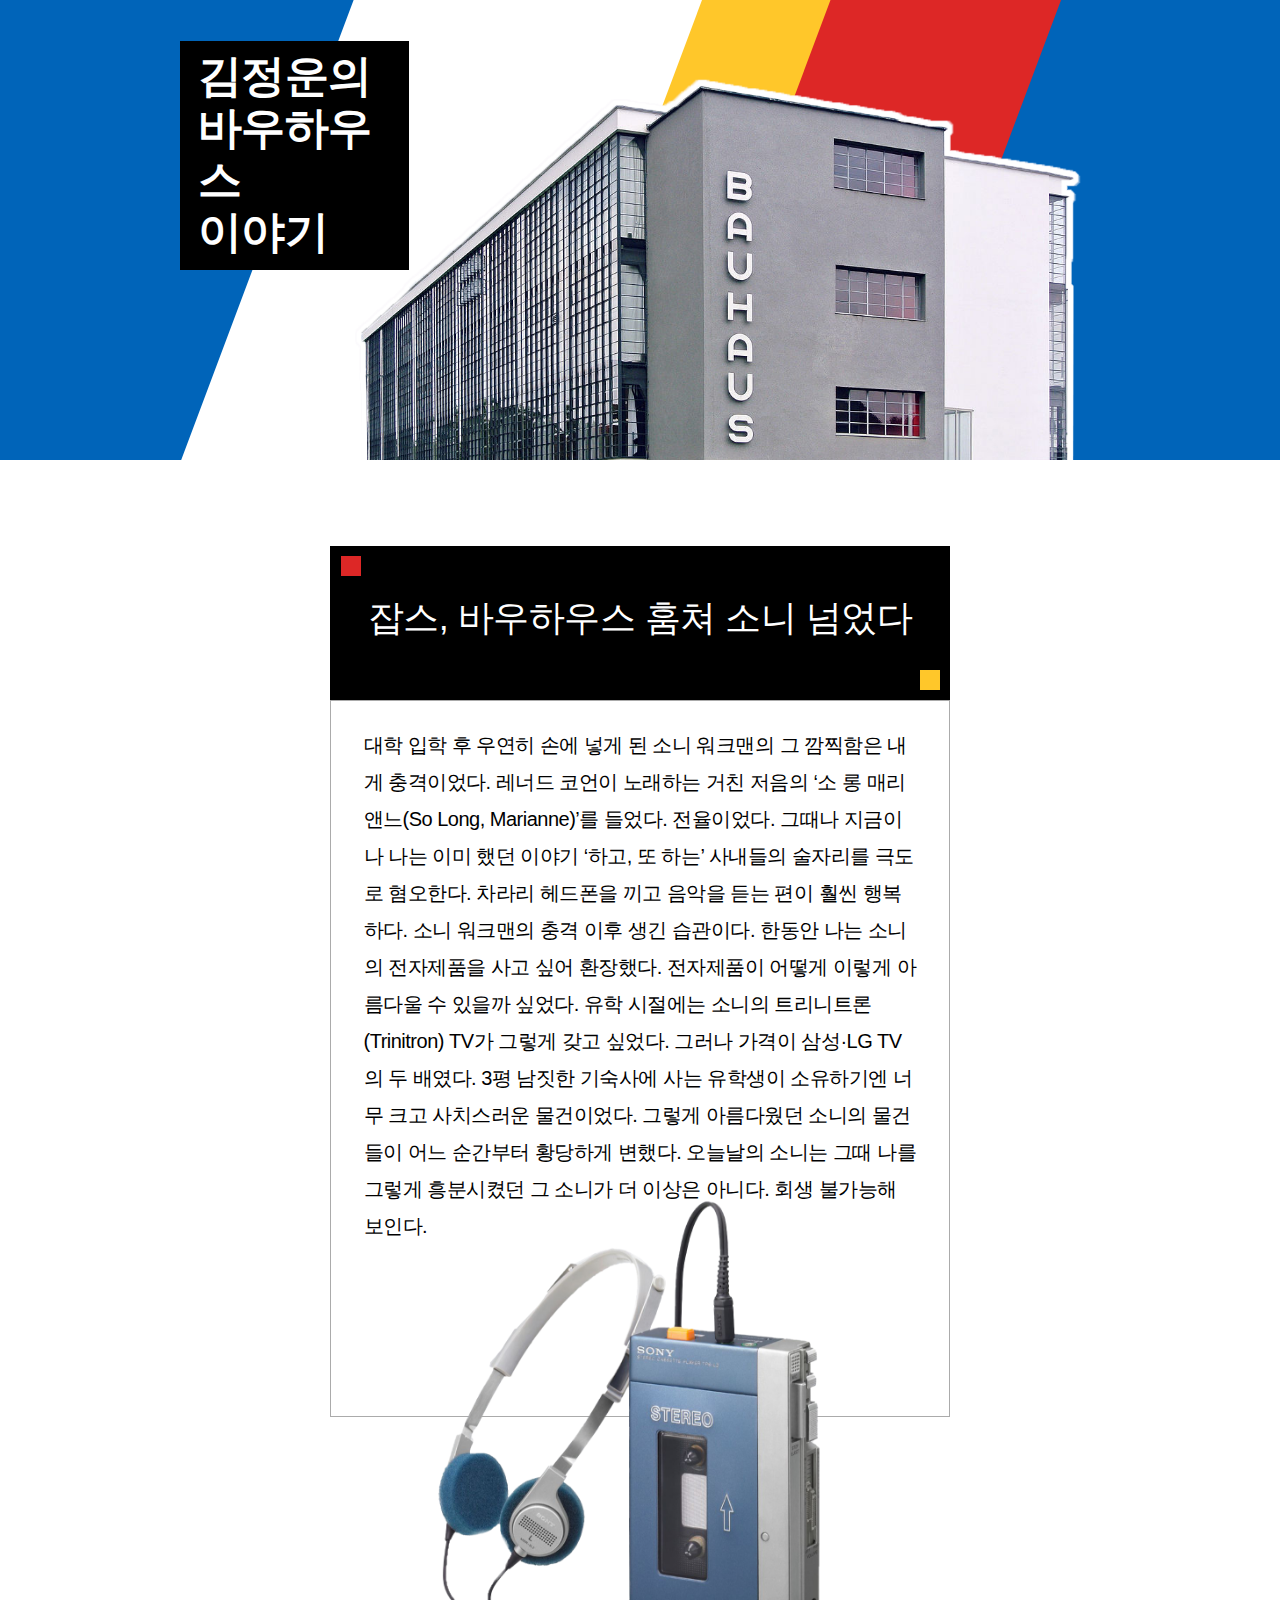
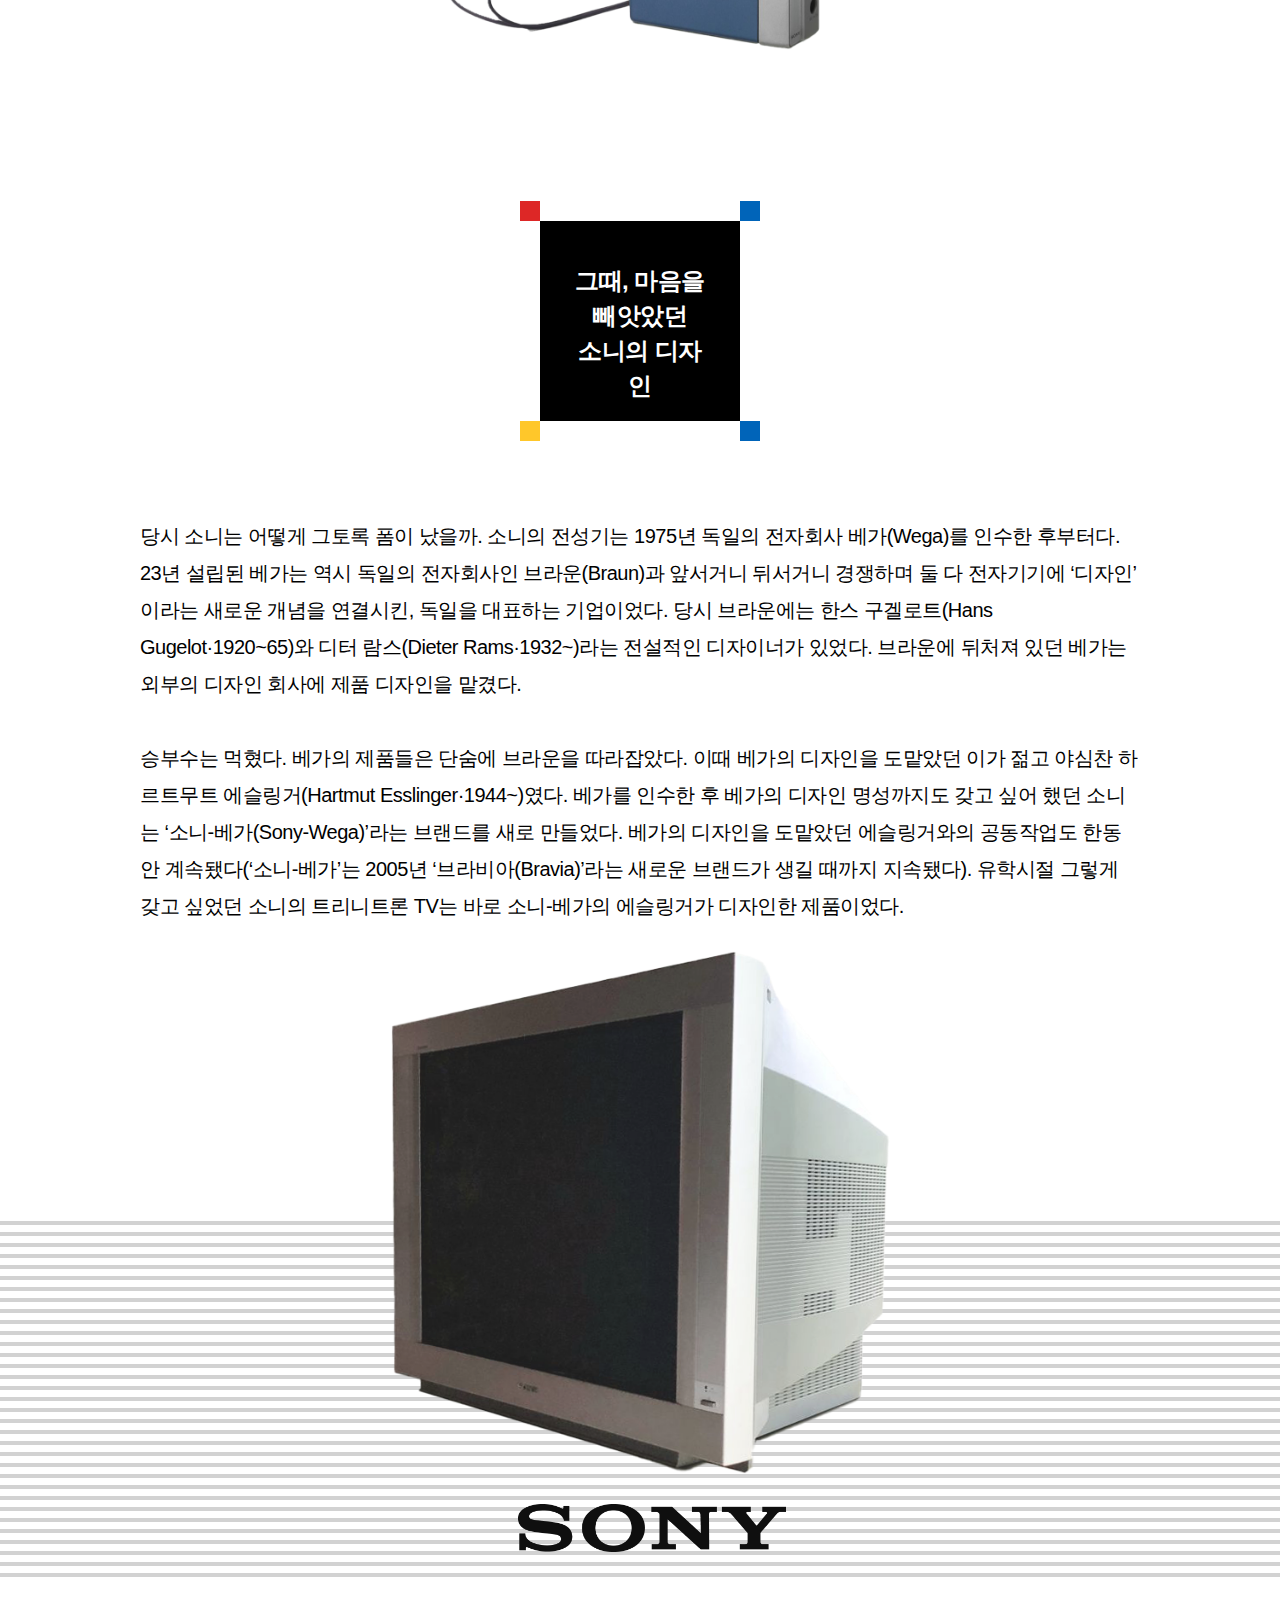
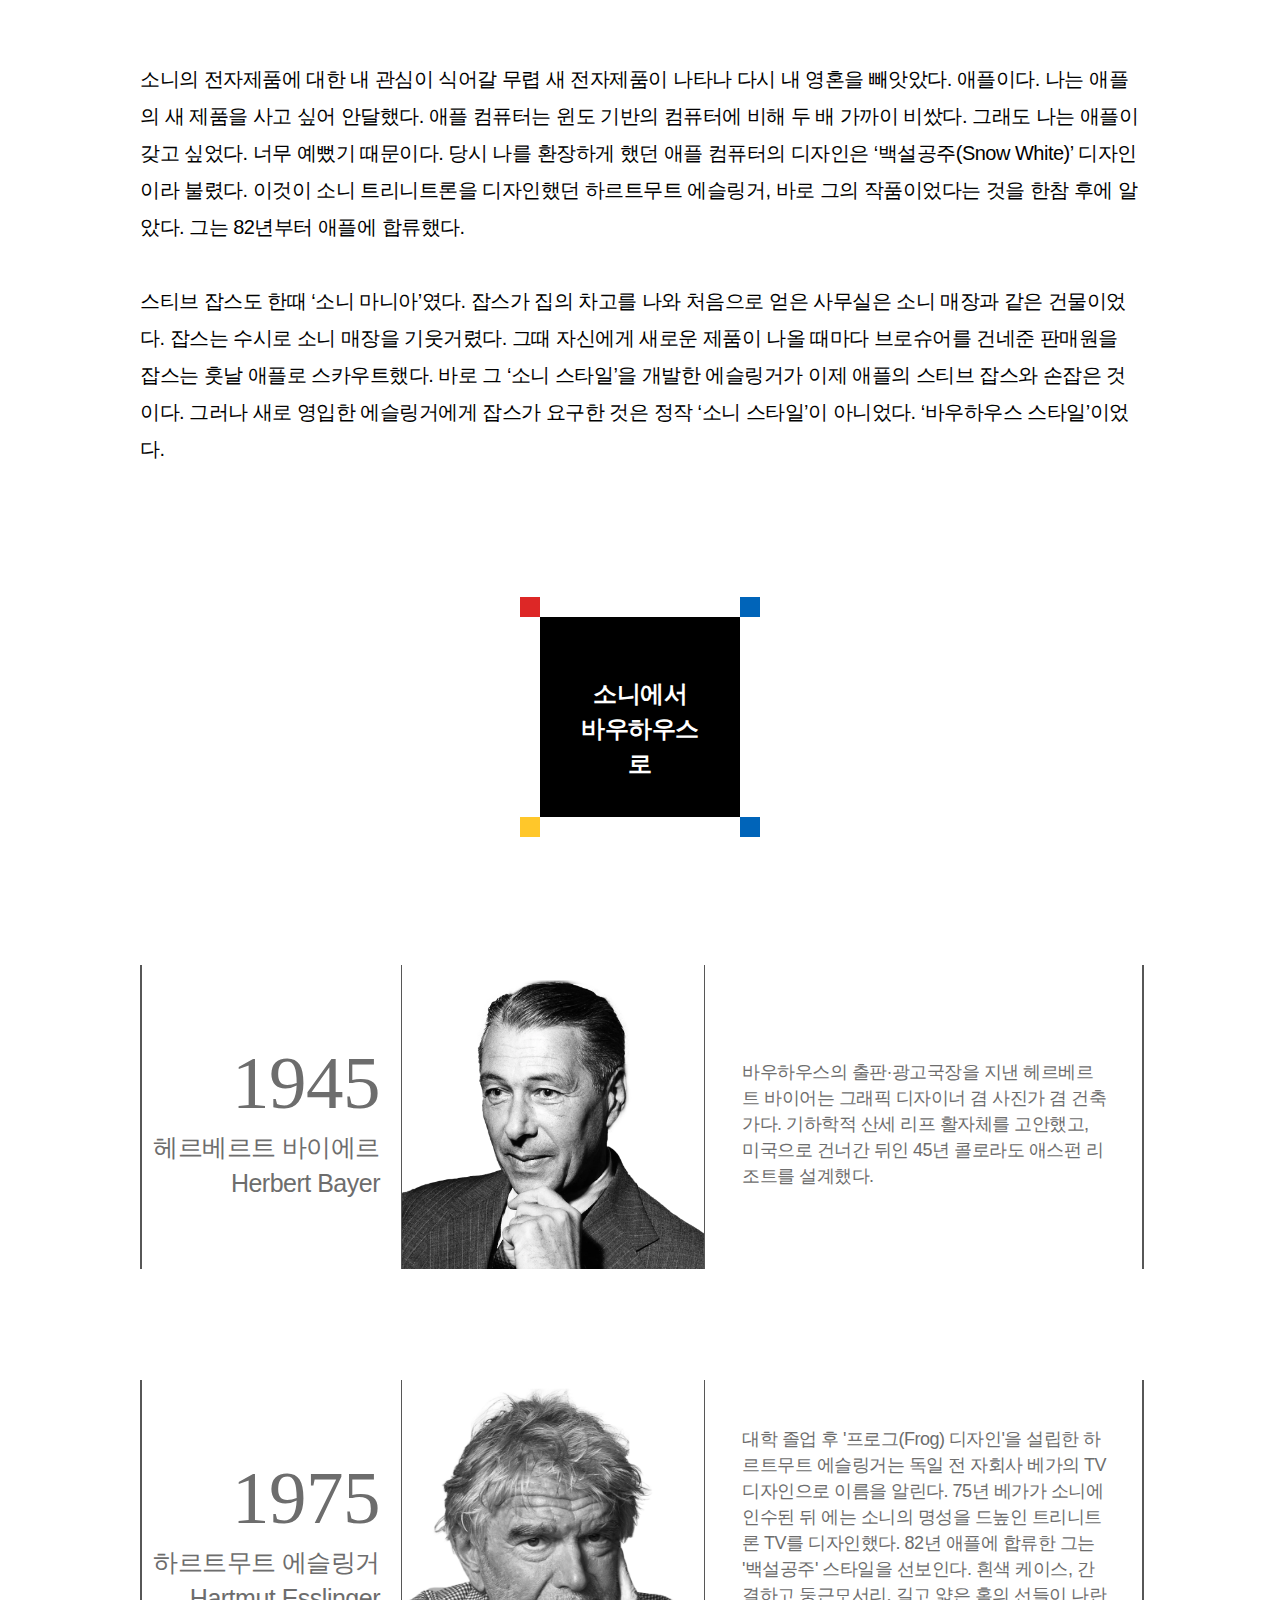
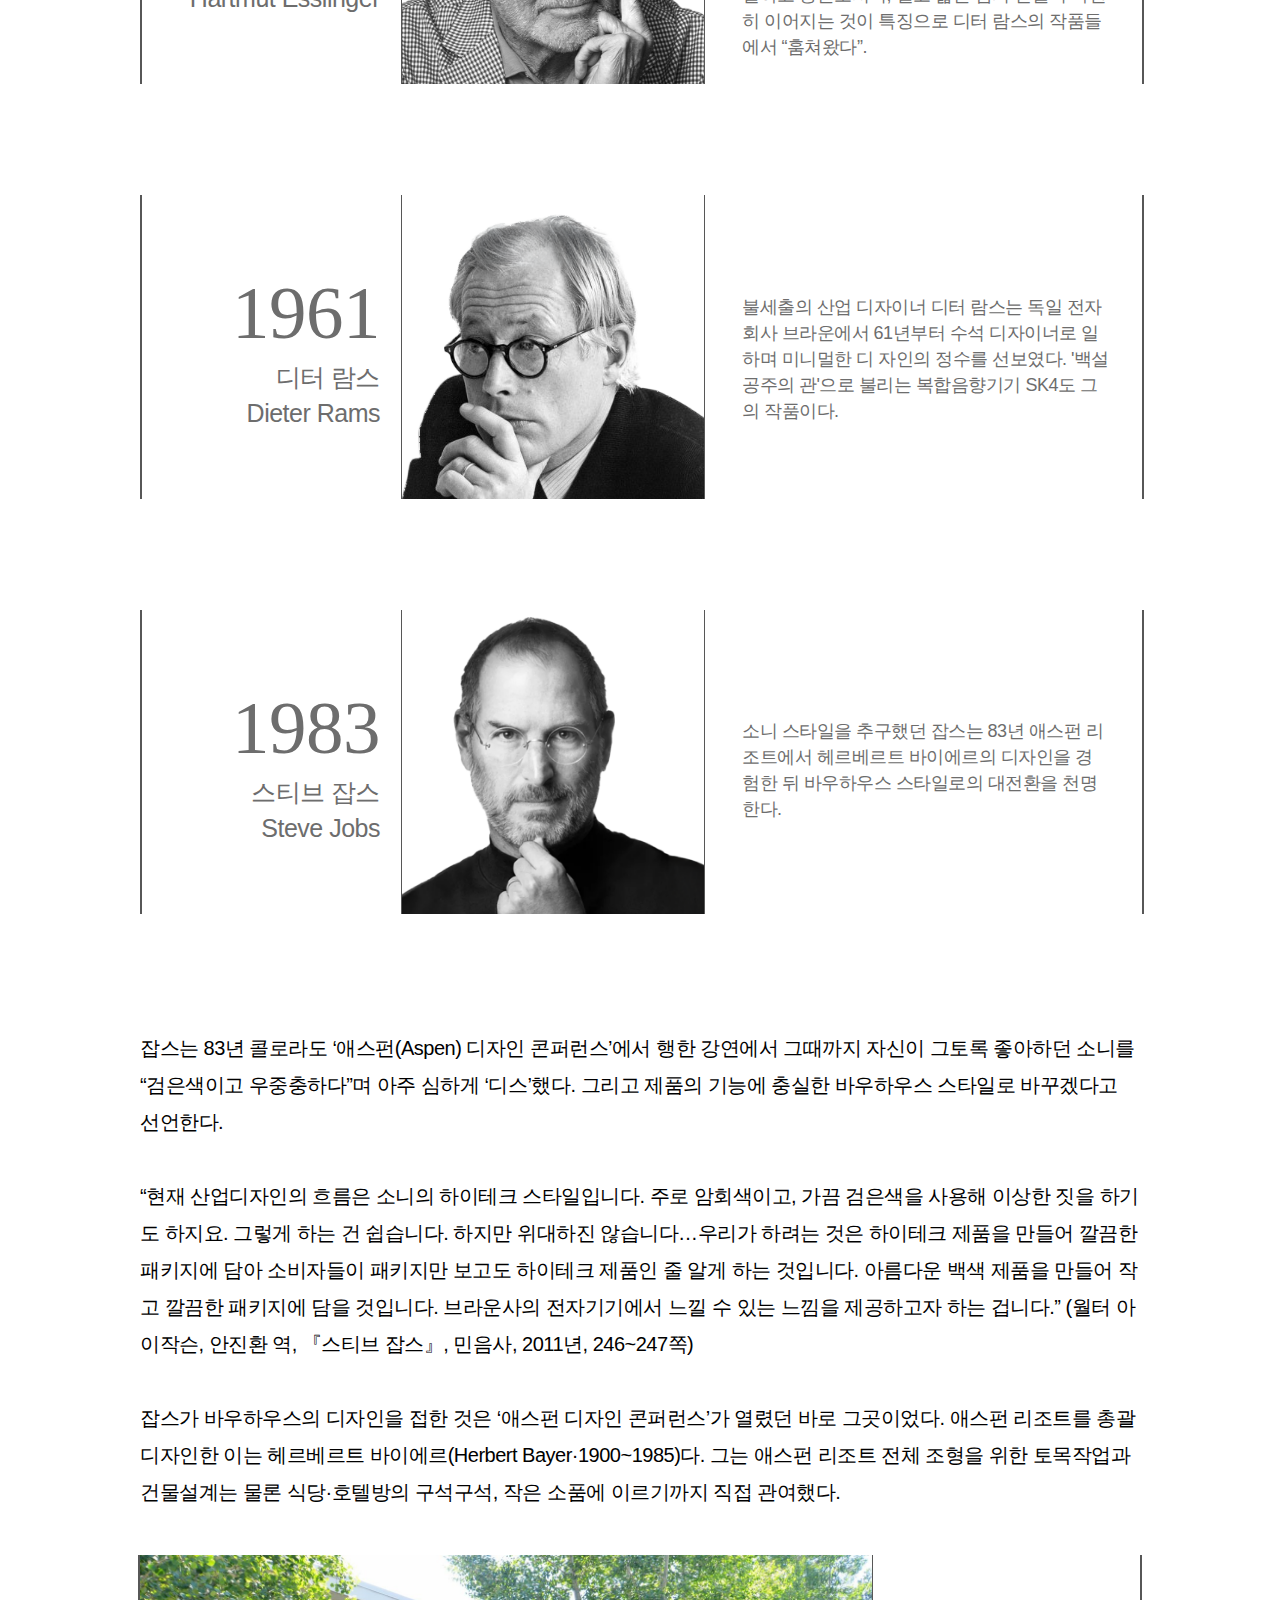
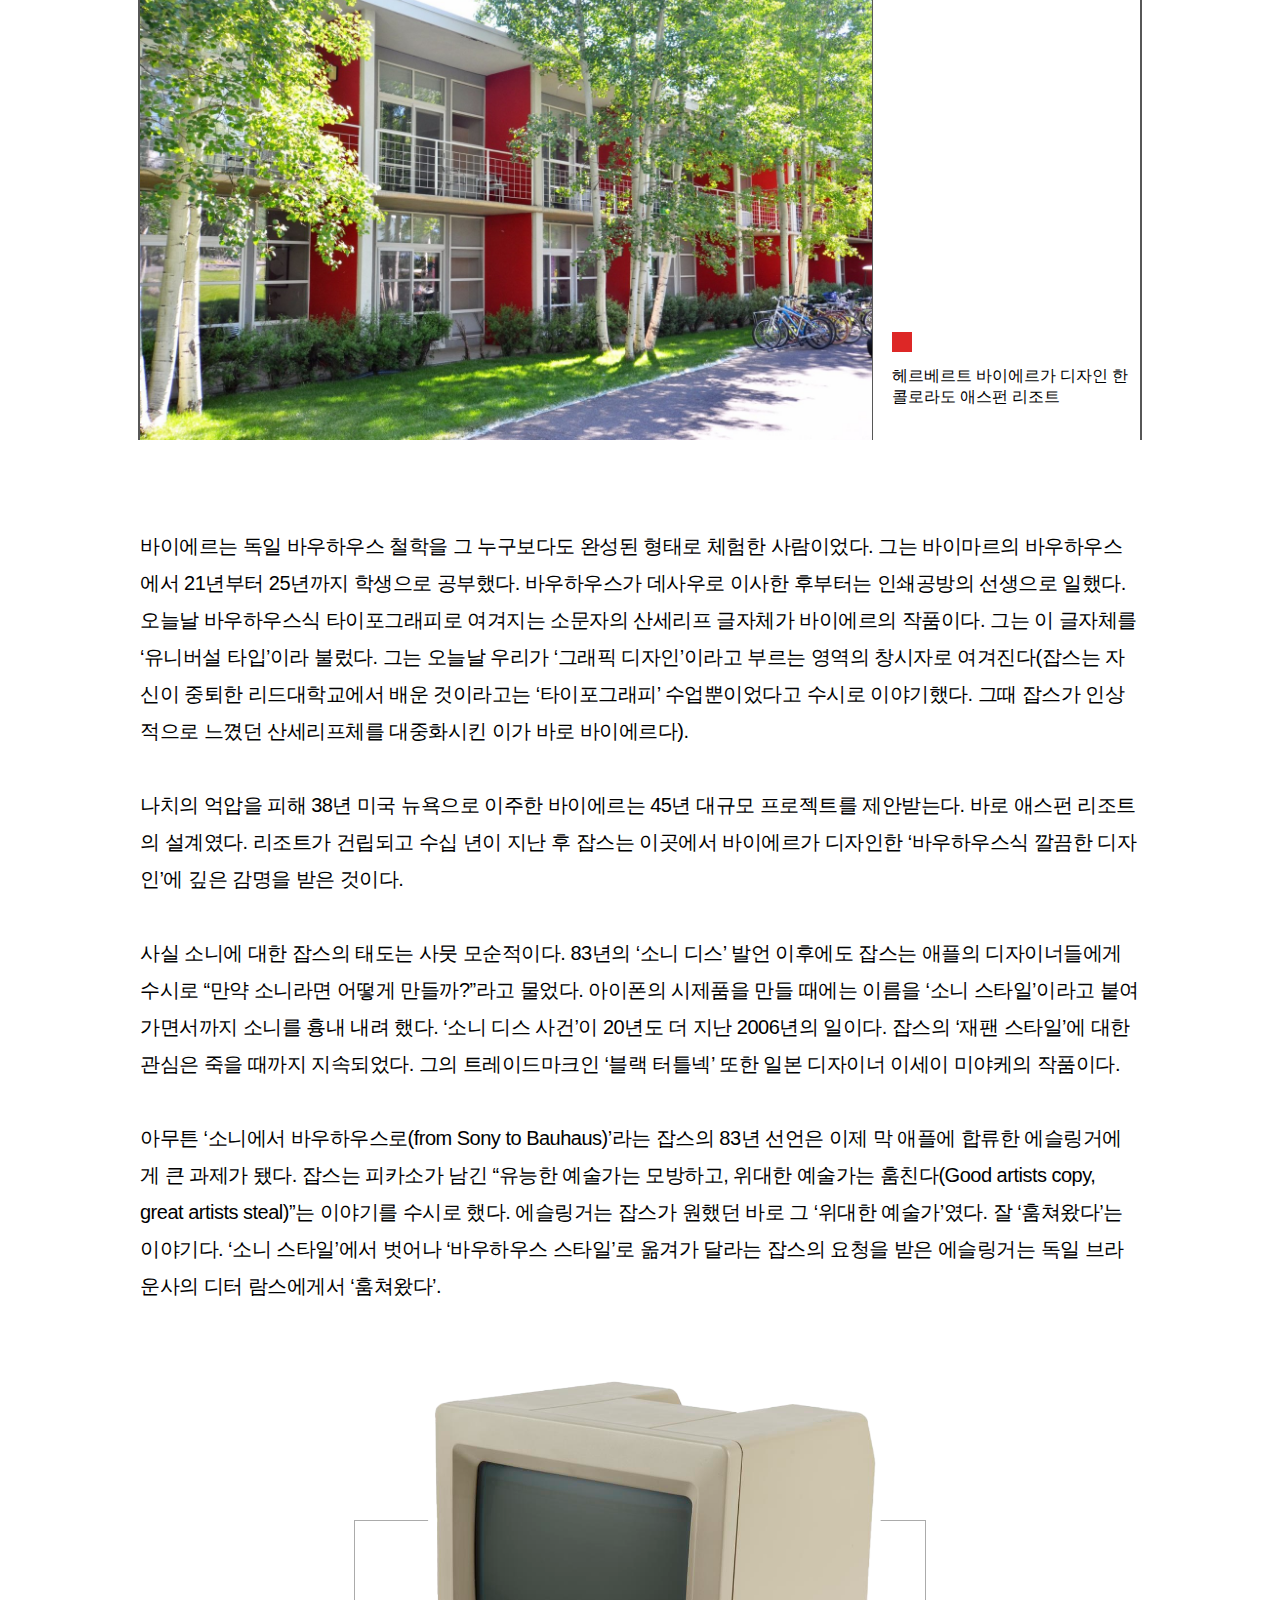
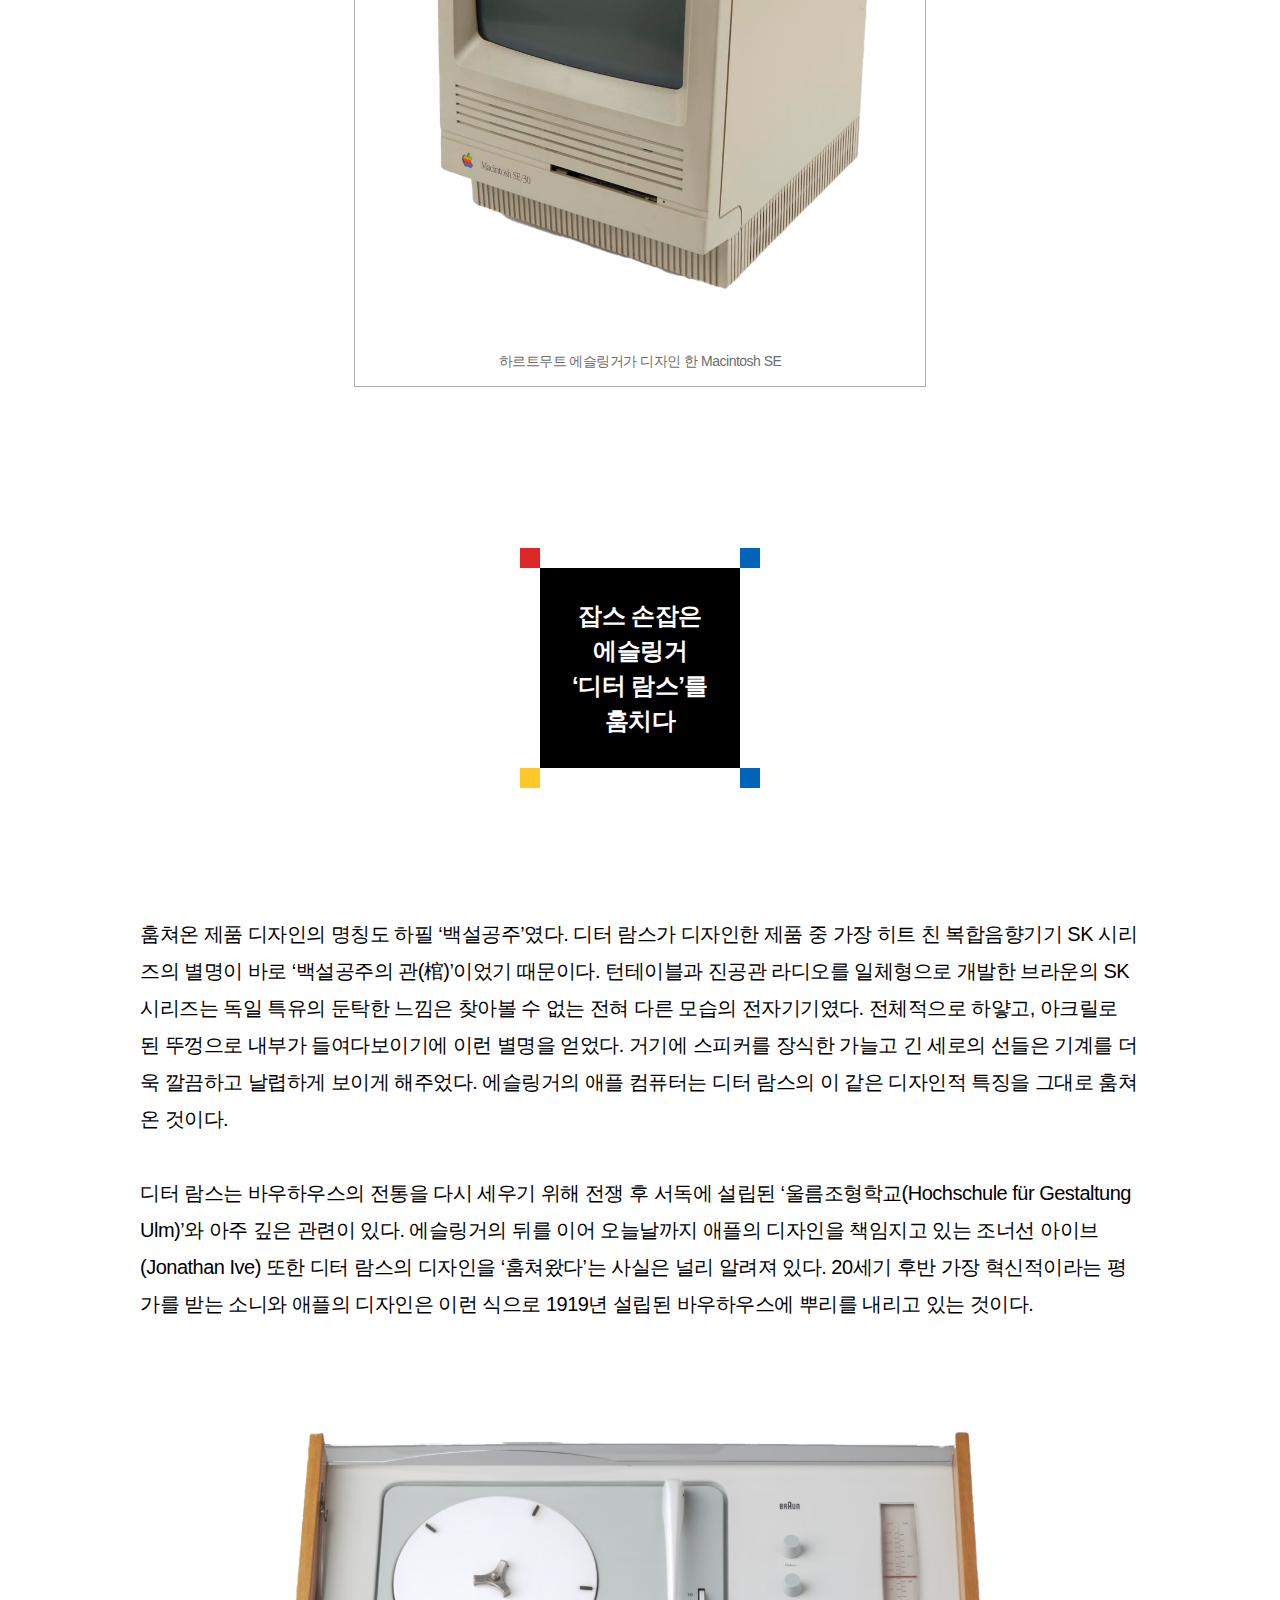
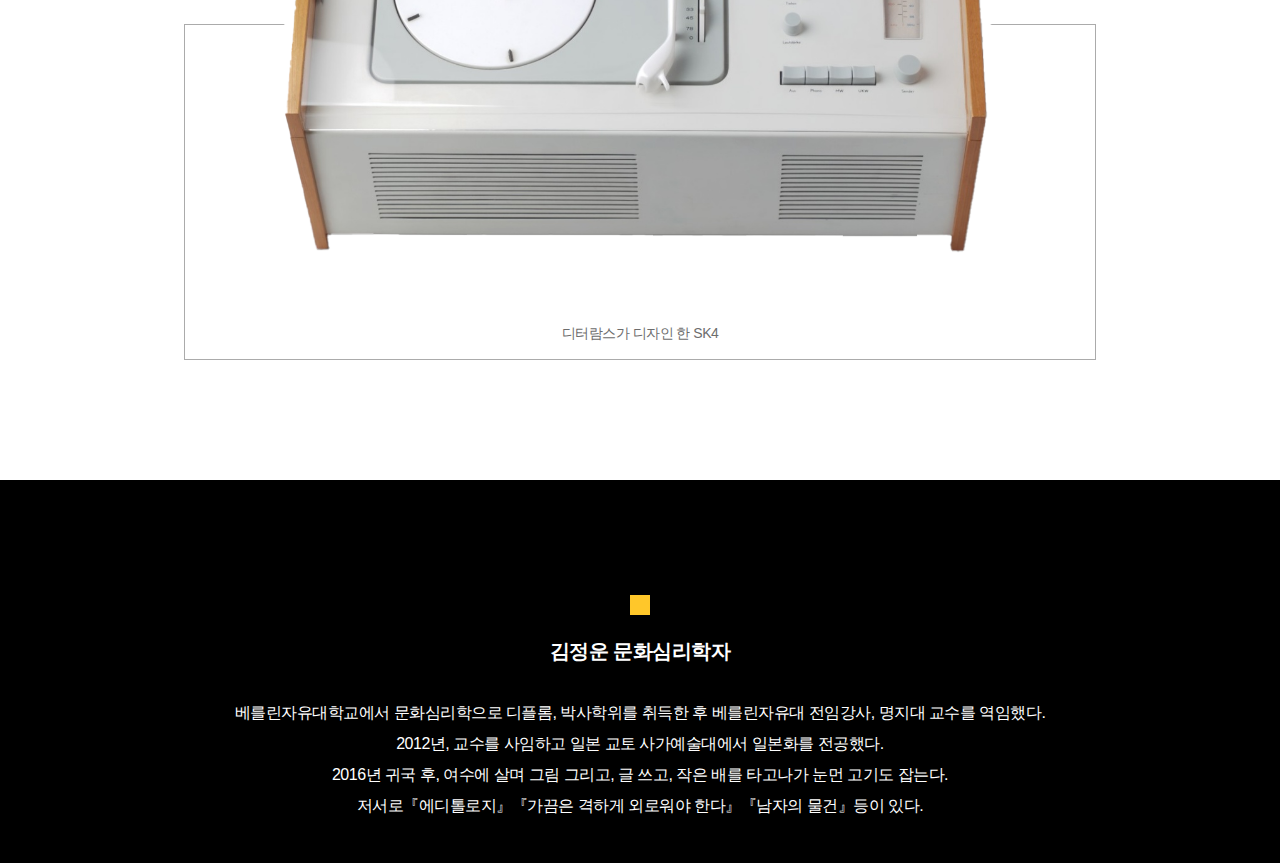
<file: index.html>
<!DOCTYPE html>
<html lang="ko">
<head>
    <meta charset="UTF-8">
    <meta name="viewport" content="width=device-width, initial-scale=1.0">
    <title>김정운의 ‘바우하우스 이야기’</title>
    <!-- 스타일을 HTML내부에 구성하지 않고 링크로 구성합니다. 아래 링크로 style.css의 내용을 불러옵니다. -->
    <link rel="stylesheet" href="style.css">
</head>
<body>
    <section>
        <!-- 상단 타이틀 영역 / 대제목과 바우하우스 이미지 노출-->
        <div class="block00">
            <div class="centerbox00">
                <div class="tit00">
                    <div class="txt00 font_b_00">
                        김정운의<br>바우하우스<br>이야기
                    </div>
                </div>
            </div>
        </div>
        <!-- 서두 : 중제목과 본문 노출 -->
        <div class="block01">
            <div class="tit01">
                <div class="txt01a font_b_01">
                    잡스, 바우하우스 훔쳐 소니 넘었다
                </div>
            </div>
            <div class="cont01">
                <div class="txt01b font_b_03">
                    대학 입학 후 우연히 손에 넣게 된 소니 워크맨의 그 깜찍함은 내게 충격이었다. 레너드 코언이 노래하는 거친 저음의 ‘소 롱 매리앤느(So Long, Marianne)’를 들었다. 전율이었다. 그때나 지금이나 나는 이미 했던 이야기 ‘하고, 또 하는’ 사내들의 술자리를 극도로 혐오한다. 차라리 헤드폰을 끼고 음악을 듣는 편이 훨씬 행복하다. 소니 워크맨의 충격 이후 생긴 습관이다. 한동안 나는 소니의 전자제품을 사고 싶어 환장했다. 전자제품이 어떻게 이렇게 아름다울 수 있을까 싶었다. 유학 시절에는 소니의 트리니트론(Trinitron) TV가 그렇게 갖고 싶었다. 그러나 가격이 삼성·LG TV의 두 배였다. 3평 남짓한 기숙사에 사는 유학생이 소유하기엔 너무 크고 사치스러운 물건이었다. 그렇게 아름다웠던 소니의 물건들이 어느 순간부터 황당하게 변했다. 오늘날의 소니는 그때 나를 그렇게 흥분시켰던 그 소니가 더 이상은 아니다. 회생 불가능해 보인다. 
                </div>
            </div>
        </div>
        <!-- 소제목 1, 본문 1 노출-->
        <div class="block02">
            <div class="tit02">
                <div class="txt02 font_b_02">
                    그때, 마음을<br>빼앗았던<br>소니의 디자인
                </div>
            </div>
            <div class="cont02a font_b_03">
                당시 소니는 어떻게 그토록 폼이 났을까. 소니의 전성기는 1975년 독일의 전자회사 베가(Wega)를 인수한 후부터다. 23년 설립된 베가는 역시 독일의 전자회사인 브라운(Braun)과 앞서거니 뒤서거니 경쟁하며 둘 다 전자기기에 ‘디자인’이라는 새로운 개념을 연결시킨, 독일을 대표하는 기업이었다. 당시 브라운에는 한스 구겔로트(Hans Gugelot·1920~65)와 디터 람스(Dieter Rams·1932~)라는 전설적인 디자이너가 있었다. 브라운에 뒤처져 있던 베가는 외부의 디자인 회사에 제품 디자인을 맡겼다.<br><br>

                승부수는 먹혔다. 베가의 제품들은 단숨에 브라운을 따라잡았다. 이때 베가의 디자인을 도맡았던 이가 젊고 야심찬 하르트무트 에슬링거(Hartmut Esslinger·1944~)였다. 베가를 인수한 후 베가의 디자인 명성까지도 갖고 싶어 했던 소니는 ‘소니-베가(Sony-Wega)’라는 브랜드를 새로 만들었다. 베가의 디자인을 도맡았던 에슬링거와의 공동작업도 한동안 계속됐다(‘소니-베가’는 2005년 ‘브라비아(Bravia)’라는 새로운 브랜드가 생길 때까지 지속됐다). 유학시절 그렇게 갖고 싶었던 소니의 트리니트론 TV는 바로 소니-베가의 에슬링거가 디자인한 제품이었다.
            </div>
            <div class="cont02b">
                <img src="img/pic02.png" alt="소니 트리니트론 TV">
            </div>
            <div class="cont02c font_b_03">
                소니의 전자제품에 대한 내 관심이 식어갈 무렵 새 전자제품이 나타나 다시 내 영혼을 빼앗았다. 애플이다. 나는 애플의 새 제품을 사고 싶어 안달했다. 애플 컴퓨터는 윈도 기반의 컴퓨터에 비해 두 배 가까이 비쌌다. 그래도 나는 애플이 갖고 싶었다. 너무 예뻤기 때문이다. 당시 나를 환장하게 했던 애플 컴퓨터의 디자인은 ‘백설공주(Snow White)’ 디자인이라 불렸다. 이것이 소니 트리니트론을 디자인했던 하르트무트 에슬링거, 바로 그의 작품이었다는 것을 한참 후에 알았다. 그는 82년부터 애플에 합류했다.<br><br>

                스티브 잡스도 한때 ‘소니 마니아’였다. 잡스가 집의 차고를 나와 처음으로 얻은 사무실은 소니 매장과 같은 건물이었다. 잡스는 수시로 소니 매장을 기웃거렸다. 그때 자신에게 새로운 제품이 나올 때마다 브로슈어를 건네준 판매원을 잡스는 훗날 애플로 스카우트했다. 바로 그 ‘소니 스타일’을 개발한 에슬링거가 이제 애플의 스티브 잡스와 손잡은 것이다. 그러나 새로 영입한 에슬링거에게 잡스가 요구한 것은 정작 ‘소니 스타일’이 아니었다. ‘바우하우스 스타일’이었다.
            </div>
        </div>
        <!-- 소제목 2, 도표와 본문 2 노출 -->
        <div class="block03">
            <div class="tit03">
                <div class="txt03 font_b_02">
                    소니에서<br> 바우하우스로
                </div>
            </div>

            <!-- 도표 4개 처리 -->
            <div class="wrap_table">
                <!-- 표(1) 헤르베르트 바이에드  -->
                <div class="table03a">
                    <div class="td01">
                        <div class="td_txt01 font_t_01">1945</div>
                        <div class="td_txt02 font_t_02">
                            헤르베르트 바이에르<br>
                            Herbert Bayer
                        </div>
                    </div>
                    <div class="td02"><img src="img/pic03.png" alt=""></div>
                    <div class="td03">
                        <div class="td_txt03 font_t_03 td_txt03_ext01">
                            바우하우스의 출판·광고국장을 지낸 헤르베르트 바이어는 그래픽 디자이너 겸 사진가 겸 건축가다. 기하학적 산세 리프 활자체를 고안했고, 미국으로 건너간 뒤인 45년 콜로라도 애스펀 리조트를 설계했다.
                        </div>
                    </div>
                </div>
                <!-- 표(2) 하르트무트 에슬링거  -->
                <div class="table03b">
                    <div class="td01">
                        <div class="td_txt01 font_t_01">1975</div>
                        <div class="td_txt02 font_t_02">
                            하르트무트 에슬링거<br>
                            Hartmut Esslinger
                        </div>
                    </div>
                    <div class="td02"><img src="img/pic04.png" alt=""></div>
                    <div class="td03">
                        <div class="td_txt03 font_t_03 td_txt03_ext02">
                            대학 졸업 후 '프로그(Frog) 디자인'을 설립한 하르트무트 에슬링거는 독일 전 자회사 베가의 TV디자인으로 이름을 알린다. 75년 베가가 소니에 인수된 뒤 에는 소니의 명성을 드높인 트리니트론 TV를 디자인했다. 82년 애플에 합류한 그는 '백설공주' 스타일을 선보인다. 흰색 케이스, 간결하고 둥근모서리, 길고 얇은 홈의 선들이 나란히 이어지는 것이 특징으로 디터 람스의 작품들에서 “훔쳐왔다”.
                        </div>
                    </div>
                </div>
                <!-- 표(3) 디터 람스  -->
                <div class="table03c">
                    <div class="td01">
                        <div class="td_txt01 font_t_01">1961</div>
                        <div class="td_txt02 font_t_02">
                            디터 람스<br>
                            Dieter Rams
                        </div>
                    </div>
                    <div class="td02"><img src="img/pic05.png" alt=""></div>
                    <div class="td03">
                        <div class="td_txt03 font_t_03 td_txt03_ext03">
                            불세출의 산업 디자이너 디터 람스는 독일 전자회사 브라운에서 61년부터 수석 디자이너로 일하며 미니멀한 디 자인의 정수를 선보였다. '백설공주의 관'으로 불리는 복합음향기기 SK4도 그의 작품이다.
                        </div>
                    </div>
                </div>
                <!-- 표(4) 스티브 잡스  -->
                <div class="table03d">
                    <div class="td01">
                        <div class="td_txt01 font_t_01">1983</div>
                        <div class="td_txt02 font_t_02">
                            스티브 잡스<br>
                            Steve Jobs
                        </div>
                    </div>
                    <div class="td02"><img src="img/pic06.png" alt=""></div>
                    <div class="td03">
                        <div class="td_txt03 font_t_03 td_txt03_ext04">
                            소니 스타일을 추구했던 잡스는 83년 애스펀 리조트에서 헤르베르트 바이에르의 디자인을 경험한 뒤 바우하우스 스타일로의 대전환을 천명한다.
                        </div>
                    </div>
                </div>
            </div>

            <div class="cont03a font_b_03">
                잡스는 83년 콜로라도 ‘애스펀(Aspen) 디자인 콘퍼런스’에서 행한 강연에서 그때까지 자신이 그토록 좋아하던 소니를 “검은색이고 우중충하다”며 아주 심하게 ‘디스’했다. 그리고 제품의 기능에 충실한 바우하우스 스타일로 바꾸겠다고 선언한다.<br><br>

                “현재 산업디자인의 흐름은 소니의 하이테크 스타일입니다. 주로 암회색이고, 가끔 검은색을 사용해 이상한 짓을 하기도 하지요. 그렇게 하는 건 쉽습니다. 하지만 위대하진 않습니다…우리가 하려는 것은 하이테크 제품을 만들어 깔끔한 패키지에 담아 소비자들이 패키지만 보고도 하이테크 제품인 줄 알게 하는 것입니다. 아름다운 백색 제품을 만들어 작고 깔끔한 패키지에 담을 것입니다. 브라운사의 전자기기에서 느낄 수 있는 느낌을 제공하고자 하는 겁니다.” (월터 아이작슨, 안진환 역, 『스티브 잡스』, 민음사, 2011년, 246~247쪽)<br><br>

                잡스가 바우하우스의 디자인을 접한 것은 ‘애스펀 디자인 콘퍼런스’가 열렸던 바로 그곳이었다. 애스펀 리조트를 총괄 디자인한 이는 헤르베르트 바이에르(Herbert Bayer·1900~1985)다. 그는 애스펀 리조트 전체 조형을 위한 토목작업과 건물설계는 물론 식당·호텔방의 구석구석, 작은 소품에 이르기까지 직접 관여했다.
            </div>
            <!-- 콜로라도 에스펀 리조트 - 사진과 설명 처리 -->
            <div class="cont03b">
                <div class="centerbox03">
                    <div class="td04"><img src="img/pic07.png" alt="에스펀리조트"></div>
                    <div class="td05">
                        <div class="red_box"></div>
                        <div class="td_txt05">
                            헤르베르트 바이에르가 디자인 한<br>
                            콜로라도 애스펀 리조트
                        </div>
                    </div>
                </div>
            </div>

            <div class="cont03c font_b_03">
                바이에르는 독일 바우하우스 철학을 그 누구보다도 완성된 형태로 체험한 사람이었다. 그는 바이마르의 바우하우스에서 21년부터 25년까지 학생으로 공부했다. 바우하우스가 데사우로 이사한 후부터는 인쇄공방의 선생으로 일했다. 오늘날 바우하우스식 타이포그래피로 여겨지는 소문자의 산세리프 글자체가 바이에르의 작품이다. 그는 이 글자체를 ‘유니버설 타입’이라 불렀다. 그는 오늘날 우리가 ‘그래픽 디자인’이라고 부르는 영역의 창시자로 여겨진다(잡스는 자신이 중퇴한 리드대학교에서 배운 것이라고는 ‘타이포그래피’ 수업뿐이었다고 수시로 이야기했다. 그때 잡스가 인상적으로 느꼈던 산세리프체를 대중화시킨 이가 바로 바이에르다).<br><br>

                나치의 억압을 피해 38년 미국 뉴욕으로 이주한 바이에르는 45년 대규모 프로젝트를 제안받는다. 바로 애스펀 리조트의 설계였다. 리조트가 건립되고 수십 년이 지난 후 잡스는 이곳에서 바이에르가 디자인한 ‘바우하우스식 깔끔한 디자인’에 깊은 감명을 받은 것이다.<br><br>

                사실 소니에 대한 잡스의 태도는 사뭇 모순적이다. 83년의 ‘소니 디스’ 발언 이후에도 잡스는 애플의 디자이너들에게 수시로 “만약 소니라면 어떻게 만들까?”라고 물었다. 아이폰의 시제품을 만들 때에는 이름을 ‘소니 스타일’이라고 붙여가면서까지 소니를 흉내 내려 했다. ‘소니 디스 사건’이 20년도 더 지난 2006년의 일이다. 잡스의 ‘재팬 스타일’에 대한 관심은 죽을 때까지 지속되었다. 그의 트레이드마크인 ‘블랙 터틀넥’ 또한 일본 디자이너 이세이 미야케의 작품이다.<br><br>

                아무튼 ‘소니에서 바우하우스로(from Sony to Bauhaus)’라는 잡스의 83년 선언은 이제 막 애플에 합류한 에슬링거에게 큰 과제가 됐다. 잡스는 피카소가 남긴 “유능한 예술가는 모방하고, 위대한 예술가는 훔친다(Good artists copy, great artists steal)”는 이야기를 수시로 했다. 에슬링거는 잡스가 원했던 바로 그 ‘위대한 예술가’였다. 잘 ‘훔쳐왔다’는 이야기다. ‘소니 스타일’에서 벗어나 ‘바우하우스 스타일’로 옮겨가 달라는 잡스의 요청을 받은 에슬링거는 독일 브라운사의 디터 람스에게서 ‘훔쳐왔다’.
            </div>
            <!-- Macintosh SE 사진과 설명처리 -->
            <div class="cont03d">
                <div class="capt01 font_b_04">
                    하르트무트 에슬링거가 디자인 한 Macintosh SE
                </div>
            </div>

        </div>
        <!-- 소제목 2, 도표와 본문 2 노출 -->
        <div class="block04">
            <div class="tit04">
                <div class="txt04 font_b_02">
                    잡스 손잡은<br>에슬링거<br>‘디터 람스’를<br>훔치다
                </div>
            </div>
            <div class="cont04a font_b_03">
                훔쳐온 제품 디자인의 명칭도 하필 ‘백설공주’였다. 디터 람스가 디자인한 제품 중 가장 히트 친 복합음향기기 SK 시리즈의 별명이 바로 ‘백설공주의 관(棺)’이었기 때문이다. 턴테이블과 진공관 라디오를 일체형으로 개발한 브라운의 SK 시리즈는 독일 특유의 둔탁한 느낌은 찾아볼 수 없는 전혀 다른 모습의 전자기기였다. 전체적으로 하얗고, 아크릴로 된 뚜껑으로 내부가 들여다보이기에 이런 별명을 얻었다. 거기에 스피커를 장식한 가늘고 긴 세로의 선들은 기계를 더욱 깔끔하고 날렵하게 보이게 해주었다. 에슬링거의 애플 컴퓨터는 디터 람스의 이 같은 디자인적 특징을 그대로 훔쳐온 것이다.<br><br>

                디터 람스는 바우하우스의 전통을 다시 세우기 위해 전쟁 후 서독에 설립된 ‘울름조형학교(Hochschule für Gestaltung Ulm)’와 아주 깊은 관련이 있다. 에슬링거의 뒤를 이어 오늘날까지 애플의 디자인을 책임지고 있는 조너선 아이브(Jonathan Ive) 또한 디터 람스의 디자인을 ‘훔쳐왔다’는 사실은 널리 알려져 있다. 20세기 후반 가장 혁신적이라는 평가를 받는 소니와 애플의 디자인은 이런 식으로 1919년 설립된 바우하우스에 뿌리를 내리고 있는 것이다.
            </div>
            <!-- 디터람스 SK4 사진과 설명 처리 -->
            <div class="cont04b">
                <div class="capt02 font_b_04">
                    디터람스가 디자인 한 SK4
                </div>
            </div>
        </div>
    </section>
    <!-- 캡션 제목, 캡션 본문을 푸터로 처리합니다. -->
    <footer>
        <div class="centerbox_fo">
            <div class="yell_box"></div>
            <div class="fo01 font_f_01">김정운 문화심리학자</div>
            <div class="fo02 font_f_02">
                베를린자유대학교에서 문화심리학으로 디플롬, 박사학위를 취득한 후 베를린자유대 전임강사, 명지대 교수를 역임했다.<br>
                2012년, 교수를 사임하고 일본 교토 사가예술대에서 일본화를 전공했다.<br>
                2016년 귀국 후, 여수에 살며 그림 그리고, 글 쓰고, 작은 배를 타고나가 눈먼 고기도 잡는다.<br>
                저서로『에디톨로지』『가끔은 격하게 외로워야 한다』『남자의 물건』등이 있다.
            </div>
        </div>
    </footer>
</body>
</html>
</file>
<file: style.css>
/* 전체 선택자에 기본적으로 설정해야 할 항목입니다. */
*{margin: 0;padding: 0;list-style-type: none;text-decoration: none;}

/* 구글 폰트를 CSS로 가져오는 코드 */
@import url('https://fonts.googleapis.com/css2?family=Noto+Sans+KR:wght@100..900&family=Noto+Serif+KR:wght@200..900&display=swap');

/* 기본 type 스타일 */
.font_b_00{font-family: "Noto Sans KR", sans-serif;font-weight: 700;font-size: 44px;letter-spacing: -0.5px;line-height: 52px;color: #ffffff;}
.font_b_01{font-family: "Noto Sans KR", sans-serif;font-weight: 100;font-size: 36px;letter-spacing: -0.5px;line-height: 52px;color: #ffffff;}
.font_b_02{font-family: "Noto Sans KR", sans-serif;font-weight: 700;font-size: 24px;letter-spacing: -0.5px;line-height: 35px;color: #ffffff;}
.font_b_03{font-family: "Noto Sans KR", sans-serif;font-weight: 300;font-size: 20px;letter-spacing: -0.5px;line-height: 37px;color: #000000;}
.font_b_04{font-family: "Noto Sans KR", sans-serif;font-weight: 400;font-size: 14px;letter-spacing: -0.5px;line-height: 20px;color: #6d6d6d;}

/* 테이블 적용 type 스타일 */
.font_t_01{font-family: "Noto Serif KR", serif;font-weight: 400;font-size: 75px;letter-spacing: -0.5px;line-height: 120px;color: #6d6d6d;}
.font_t_02{font-family: "Noto Sans KR", sans-serif;font-weight: 400;font-size: 25px;letter-spacing: -0.5px;line-height: 36px;color: #6d6d6d;}
.font_t_03{font-family: "Noto Sans KR", sans-serif;font-weight: 400;font-size: 18px;letter-spacing: -0.5px;line-height: 26px;color: #6d6d6d;}

/* 푸터 적용 type 스타일 */
.font_f_01{font-family: "Noto Sans KR", sans-serif;font-weight: 700;font-size: 20px;letter-spacing: -0.5px;line-height: 29px;color: #ffffff;}
.font_f_02{font-family: "Noto Sans KR", sans-serif;font-weight: 300;font-size: 16px;letter-spacing: -0.5px;line-height: 31px;color: #ffffff;}


/* 가로 폭이 100%로 유지되면서 콘텐츠 단위 가장 큰 묶음인 block의 스타일 */
.block00{height: 460px;background-color: #0064B9;background-image: url(img/bg00.png);background-position: center;background-repeat: no-repeat;}
.block01{width: 620px;margin: 0 auto;padding-top: 86px;}
.block02{padding-top: 129px;}
.block03{padding-top: 129px;}
.block04{padding-top: 129px;}

/* 1000px의 가로 폭을 유지하면서 중앙에 정렬하기 위한 margin: 0 auto를 적용하는 항목들을 여기서 정리합니다. */
.centerbox00{width: 1000px;height: 460px;margin: 0 auto;position: relative;}
.centerbox03{width: 1000px;height: 485px;margin: 0 auto;position: relative;border-left: 2px solid #575757;border-right: 2px solid #575757;}
.centerbox_fo{width: 1000px;height: 219px;margin: 0 auto;padding-top: 115px;}

/* 타이틀 영역의 스타일을 여기서 정리합니다. */
.tit00{width: 229px;height: 229px;background-color: black;position: absolute;left: 40px;top: 41px;}
.tit01{width: 620px;height: 154px;background-image: url(img/titbg01.png);position: relative;}
.tit02{width: 240px;height: 240px;background-image: url(img/titbg02.png);position: relative;margin: 0 auto;}
.tit03{width: 240px;height: 240px;background-image: url(img/titbg02.png);position: relative;margin: 0 auto;}
.tit04{width: 240px;height: 240px;background-image: url(img/titbg02.png);position: relative;margin: 0 auto;}

/* 타이틀 영역의 배경과는 별도로 안쪽으로 텍스트를 효과적으로 배치하기 위해 아래와 같이 스타일을 구성합니다. */
.txt00{position: absolute;left: 17.5px;top: 9px;}
.txt01a{position: absolute;width: 620px;text-align: center;padding-top: 46px;}
.txt01b{position: relative;margin: 0 auto;width: 553px;padding-top: 27px;}
.txt02{position: relative;margin: 0 auto;width: 140px;padding-top: 62px;text-align: center;}
.txt03{position: relative;margin: 0 auto;width: 140px;padding-top: 79px;text-align: center;}
.txt04{position: relative;margin: 0 auto;width: 140px;padding-top: 50px;text-align: center;}

/* block단위 항목의 안쪽에 텍스트나 이미지를 구성하기 위한 항목을 cont라는 이름으로 정리하여 스타일을 구성합니다. */
.cont01{width: 620px;height: 972px;margin: 0 auto;background-image: url(img/pic01.png);}
.cont02a{width: 1000px;margin: 0 auto;padding-top: 77px;}
.cont02b{width: 100%;height: 659px;position: relative;background-image: url(img/bg01.png);text-align: center;}
.cont02b > img{padding-top: 26px;}
.cont02c{width: 1000px;margin: 0 auto;padding-top: 77px;}
.cont03a{width: 1000px;margin: 0 auto;padding-top: 116px;}
.cont03b{width: 100%;margin-top: 44px;}
.cont03c{width: 1000px;margin: 0 auto;padding-top: 88px;}
.cont03d{width: 1000px;height: 650px;margin: 0 auto;background-image: url(img/pic08.png);background-position: center;background-repeat: no-repeat;padding-top: 64px;position: relative;}
.cont04a{width: 1000px;margin: 0 auto;padding-top: 128px;}
.cont04b{width: 1000px;height: 608px;margin: 0 auto;background-image: url(img/pic09.png);background-position: center;background-repeat: no-repeat;padding-top: 57px;position: relative;}

/* 표짜기를 하는 형태로 div 항목을 세부적으로 정리한 항목입니다. */
.wrap_table{width: 1000px;margin: 0 auto;padding-top: 128px;}

.table03a{width: 1000px;height: 304px;position: relative;border-left: 2px solid #575757;border-right: 2px solid #575757;}
.table03b{width: 1000px;height: 304px;position: relative;border-left: 2px solid #575757;border-right: 2px solid #575757;margin-top: 111px;}
.table03c{width: 1000px;height: 304px;position: relative;border-left: 2px solid #575757;border-right: 2px solid #575757;margin-top: 111px;}
.table03d{width: 1000px;height: 304px;position: relative;border-left: 2px solid #575757;border-right: 2px solid #575757;margin-top: 111px;}

.td01{height: 304px;width: 261px;position: absolute;}
.td02{height: 304px;width: 302px;position: absolute;border-left: 1px solid #575757;border-right: 1px solid #575757;left: 259px;}
.td03{height: 304px;width: 436px;position: absolute;right: 0;}
.td04{position: absolute;height: 485px;width: 732px;border-right: 1px solid #575757;}
.td05{position: absolute;height: 485px;width: 268px;right: 0;}

.td_txt01{width: 238px;height: 107px;position: absolute;top: 58px;text-align: right;}
.td_txt02{width: 238px;height: 72px;position: absolute;top: 164px;text-align: right;}
.td_txt03{width: 367px;height: 104px;position: absolute;left: 36px;}
.td_txt05{width: 240px;height: 52px;position: absolute;bottom: 22px;right: 8px;}

.td_txt03_ext01{top: 94px;}
.td_txt03_ext02{top: 46px;}
.td_txt03_ext03{top: 99px;}
.td_txt03_ext04{top: 108px;}

/* 에스펀리조트와 푸터에 노출되는 작은 박스를 구성하는 스타일입니다. */
.red_box{width: 20px;height: 20px;position: absolute;background-color: #DD2726;right: 228px;bottom: 88px;}
.yell_box{width: 20px;height: 20px;background-color: #FFC72A;margin: 0 auto;}

/* Macintosh SE와 디터람스의 SK4 이미지 설명의 스타일입니다. */
.capt01{width: 1000px;text-align: center;position: absolute;bottom: 48px;}
.capt02{width: 1000px;text-align: center;position: absolute;bottom: 45px;}

/* 하단 footer부문을 정리하는 스타일 입니다. */
footer{width: 100%;height: 383px;background-color: #000000;margin-top: 92px;}
.fo01{position: relative;padding-top: 22px;text-align: center;}
.fo02{position: relative;padding-top: 31px;text-align: center;}
</file>
